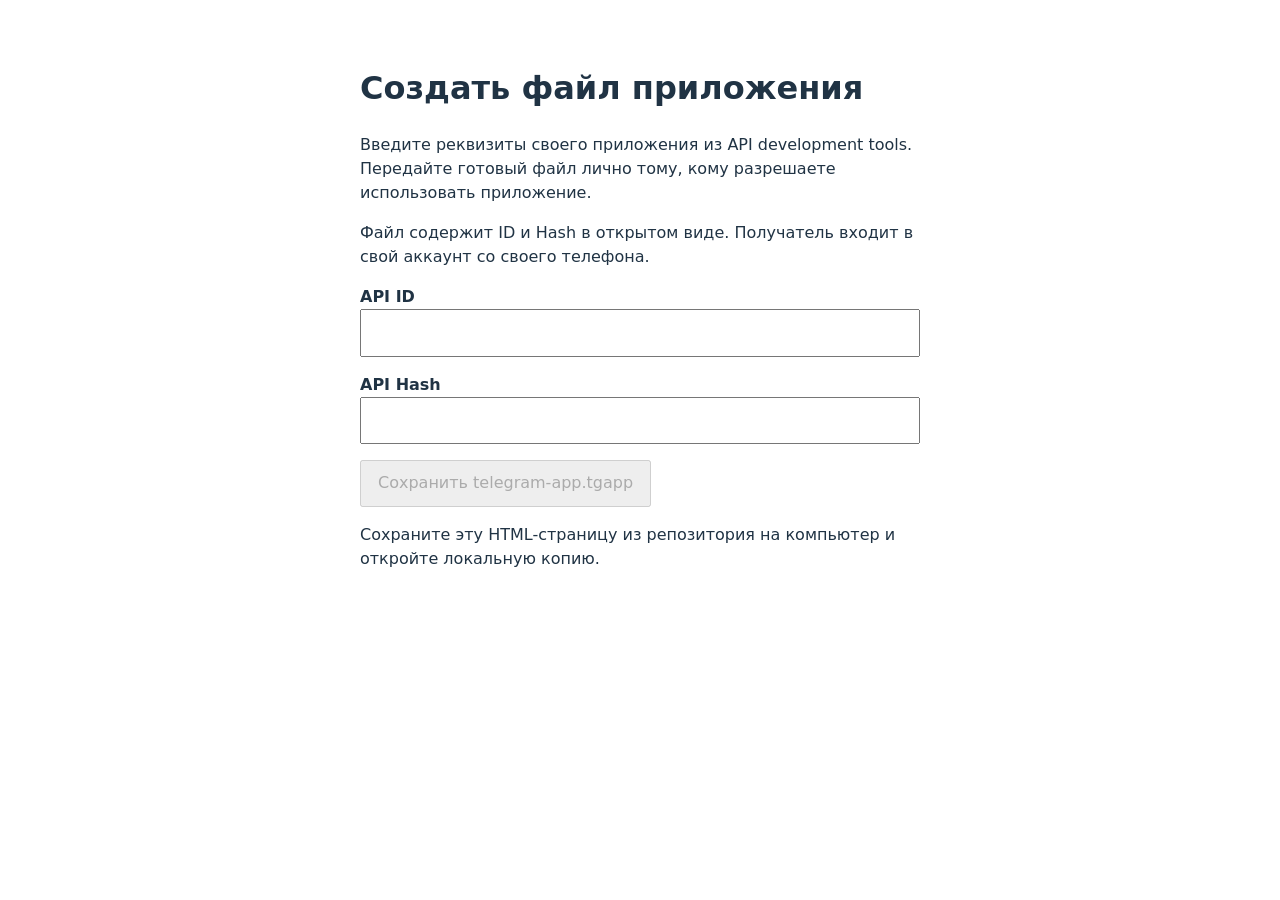
<file: scripts/create-client-file.html>
<!doctype html>
<html lang="ru">
<meta charset="utf-8">
<meta name="viewport" content="width=device-width,initial-scale=1">
<meta http-equiv="Content-Security-Policy" content="default-src 'none'; script-src 'unsafe-inline'; style-src 'unsafe-inline'; connect-src 'none'; form-action 'none'; base-uri 'none'">
<title>Создать файл приложения для друга</title>
<style>
  body { font: 16px/1.5 system-ui, sans-serif; color: #203344; max-width: 35rem; margin: 4rem auto; padding: 0 1.25rem; }
  label { display: block; margin: 1rem 0; font-weight: 600; }
  input { box-sizing: border-box; display: block; width: 100%; padding: .6rem; font: inherit; }
  button { font: inherit; padding: .6rem 1rem; }
</style>
<main>
  <h1>Создать файл приложения</h1>
  <p>Введите реквизиты своего приложения из API development tools. Передайте готовый файл лично тому, кому разрешаете использовать приложение.</p>
  <p>Файл содержит ID и Hash в открытом виде. Получатель входит в свой аккаунт со своего телефона.</p>
  <form autocomplete="off">
    <label>API ID<input id="app-id" type="password" inputmode="numeric" required pattern="[1-9][0-9]{0,9}" maxlength="10" autocomplete="off"></label>
    <label>API Hash<input id="app-hash" type="password" required pattern="[0-9a-fA-F]{32}" maxlength="32" autocomplete="off"></label>
    <button type="submit" disabled>Сохранить telegram-app.tgapp</button>
  </form>
  <p id="status" role="status"></p>
</main>
<script>
  'use strict';
  const form = document.querySelector('form');
  const status = document.getElementById('status');
  if (location.protocol === 'file:') {
    form.querySelector('button').disabled = false;
  } else {
    status.textContent = 'Сохраните эту HTML-страницу из репозитория на компьютер и откройте локальную копию.';
  }
  form.addEventListener('submit', event => {
    event.preventDefault();
    if (location.protocol !== 'file:' || !form.reportValidity()) return;
    const id = document.getElementById('app-id').value;
    const hash = document.getElementById('app-hash').value;
    const blob = new Blob(['API_ID=' + id + '\nAPI_HASH=' + hash + '\n'], {type: 'application/octet-stream'});
    const url = URL.createObjectURL(blob);
    const link = document.createElement('a');
    link.href = url;
    link.download = 'telegram-app.tgapp';
    document.body.append(link);
    link.click();
    link.remove();
    form.reset();
    setTimeout(() => URL.revokeObjectURL(url), 1000);
    status.textContent = 'Проверьте файл в загрузках браузера. Получатель выбирает его в локальном мастере на шаге «Вход в Telegram».';
  });
</script>
</html>
</file>
